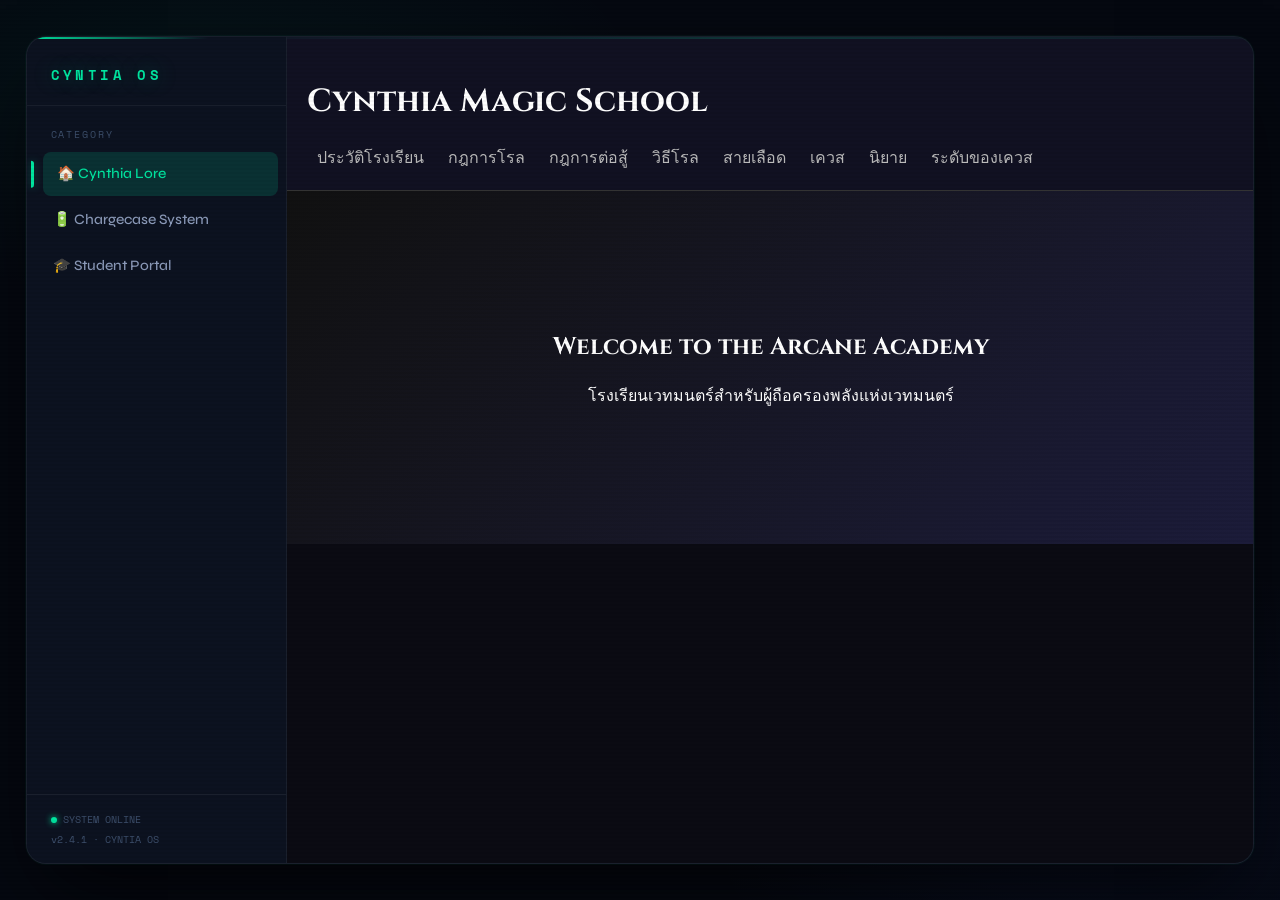
<file: index.html>
<!DOCTYPE html>
<html lang="th">
<head>
<meta charset="UTF-8">
<title>Cyntia Control System</title>
<link rel="stylesheet" href="style.css">
</head>

<body>

<div class="container">

<div class="sidebar">

<h3>Category</h3>

<ul>
<li onclick="loadPage('home')">🏠 Cynthia Lore</li>
<li onclick="loadPage('charge')">🔋 Chargecase System</li>
<li onclick="loadPage('student')">🎓 Student Portal</li>
</ul>

</div>

<div class="content">

<iframe id="viewer"
src="page/main/lore.html"
frameborder="0"></iframe>

</div>

</div>

<script src="script.js"></script>

</body>
</html>
</file>
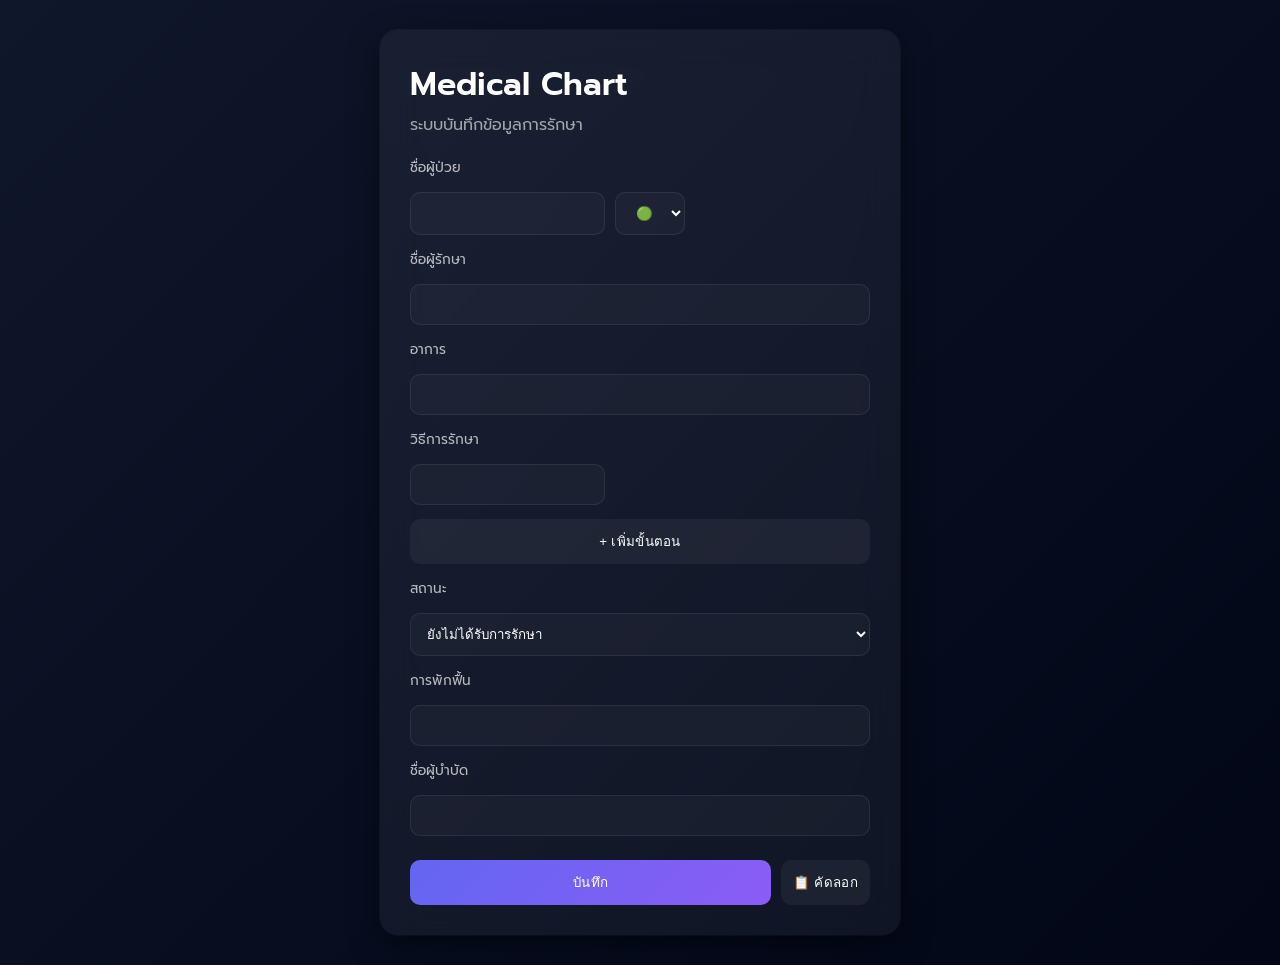
<file: page/Chargecase/case.html>
<!DOCTYPE html>
<html lang="th">
<head>
  <meta charset="UTF-8">
  <meta name="viewport" content="width=device-width, initial-scale=1.0">
  <title>Medical Chart</title>

  <link href="https://fonts.googleapis.com/css2?family=Prompt:wght@300;400;500;600&display=swap" rel="stylesheet">
  <link rel="stylesheet" href="style.css">
</head>

<body>

<div class="container">

  <div class="card">

    <h1>Medical Chart</h1>
    <p class="subtitle">ระบบบันทึกข้อมูลการรักษา</p>

    <form id="chartForm">

      <label>ชื่อผู้ป่วย</label>

      <div class="name-row">
        <input type="text" id="name" required>

        <select id="caseColor">
          <option value="🟢">🟢</option>
          <option value="🟡">🟡</option>
          <option value="🔴">🔴</option>
        </select>
      </div>

      <label>ชื่อผู้รักษา</label>
      <input type="text" id="doctor" required>

      <label>อาการ</label>
      <input type="text" id="symptoms" required>

      <label>วิธีการรักษา</label>

      <div id="treatmentStepsContainer">
        <input type="text" class="treatment-step">
      </div>

      <button type="button" class="btn-secondary" onclick="addTreatmentStep()">
        + เพิ่มขั้นตอน
      </button>

      <label>สถานะ</label>

      <select id="status">
        <option>ยังไม่ได้รับการรักษา</option>
        <option>ได้รับการรักษาแล้ว</option>
        <option>อยู่ระหว่างติดตามอาการ</option>
      </select>

      <label>การพักฟื้น</label>
      <input type="text" id="recovery">

      <label>ชื่อผู้บำบัด</label>
      <input type="text" id="therapist" required>

      <div class="button-group">

        <button type="submit" class="btn-primary">
          บันทึก
        </button>

        <button type="button" class="btn-secondary" onclick="copyToClipboard()">
          📋 คัดลอก
        </button>

      </div>

      <div id="copyAlert" class="alert">
        คัดลอกเรียบร้อย
      </div>

    </form>

  </div>

</div>

<script src="script.js"></script>

</body>
</html>
</file>
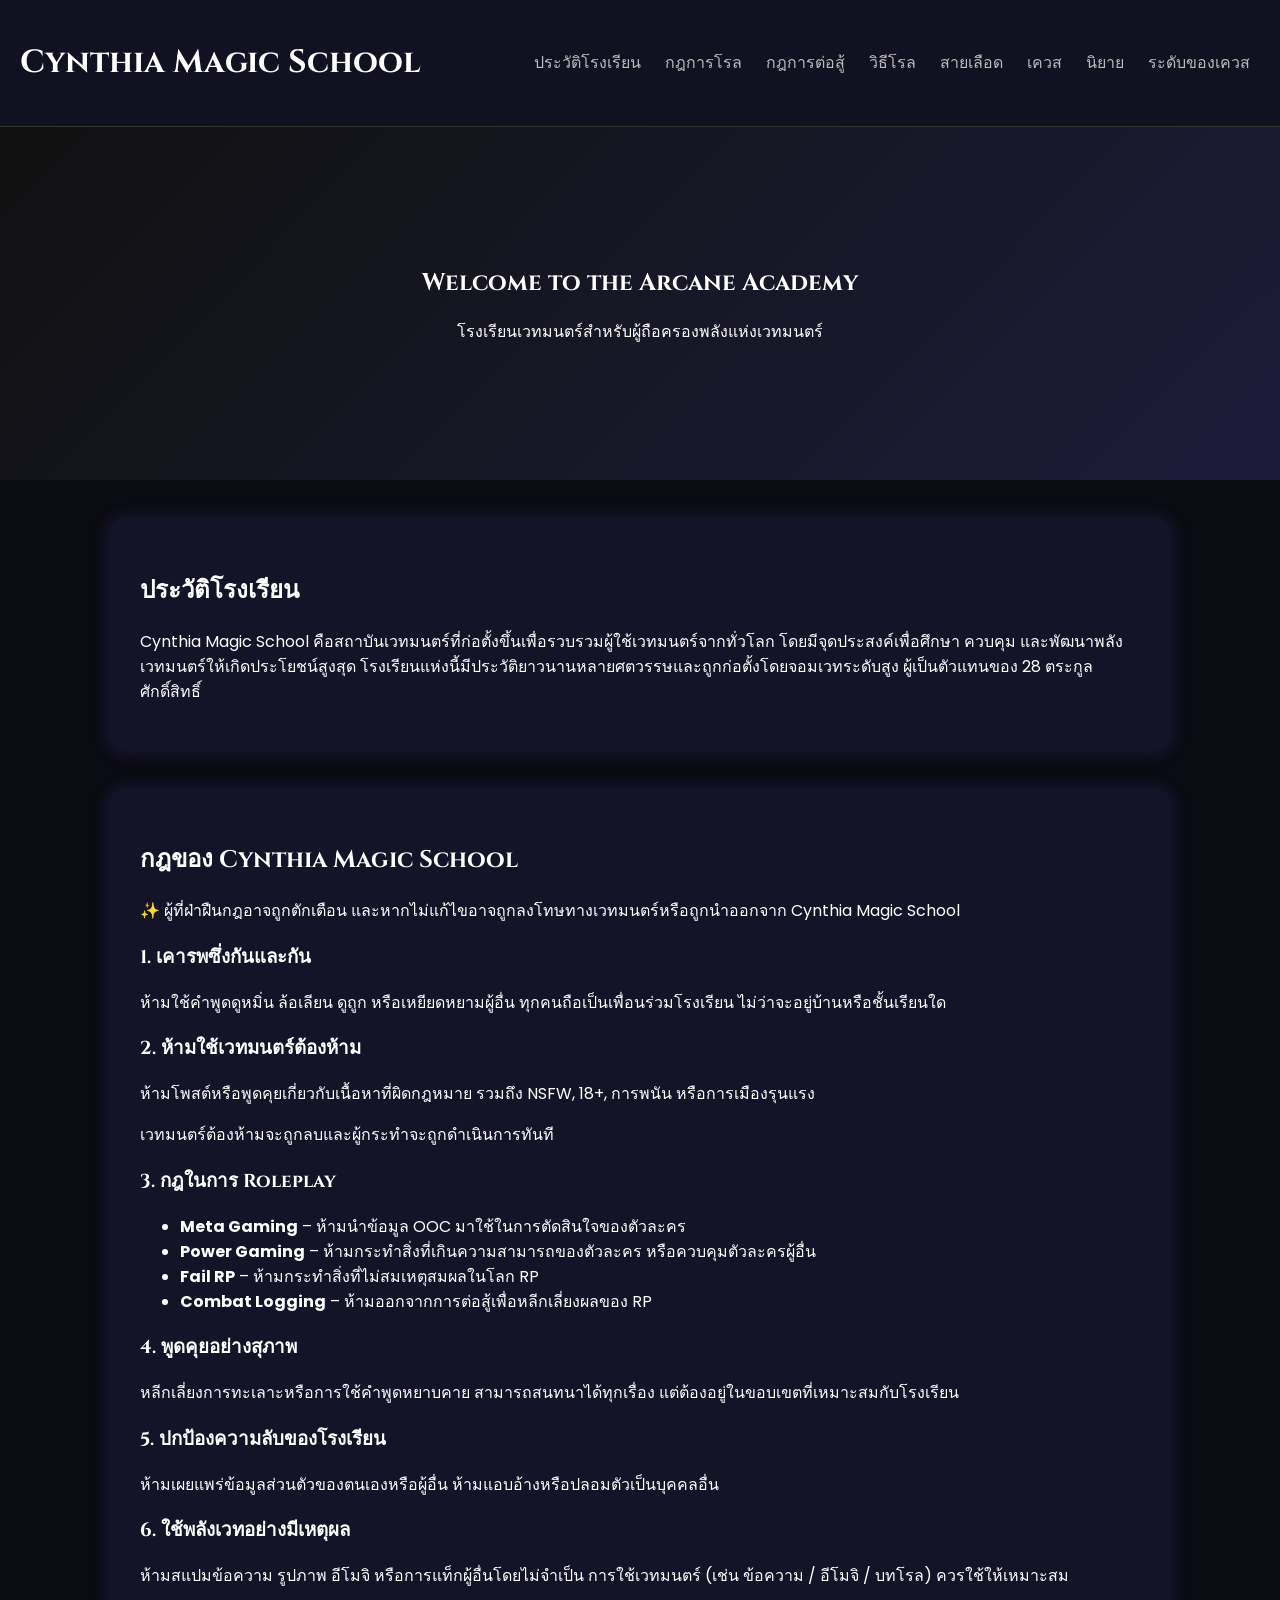
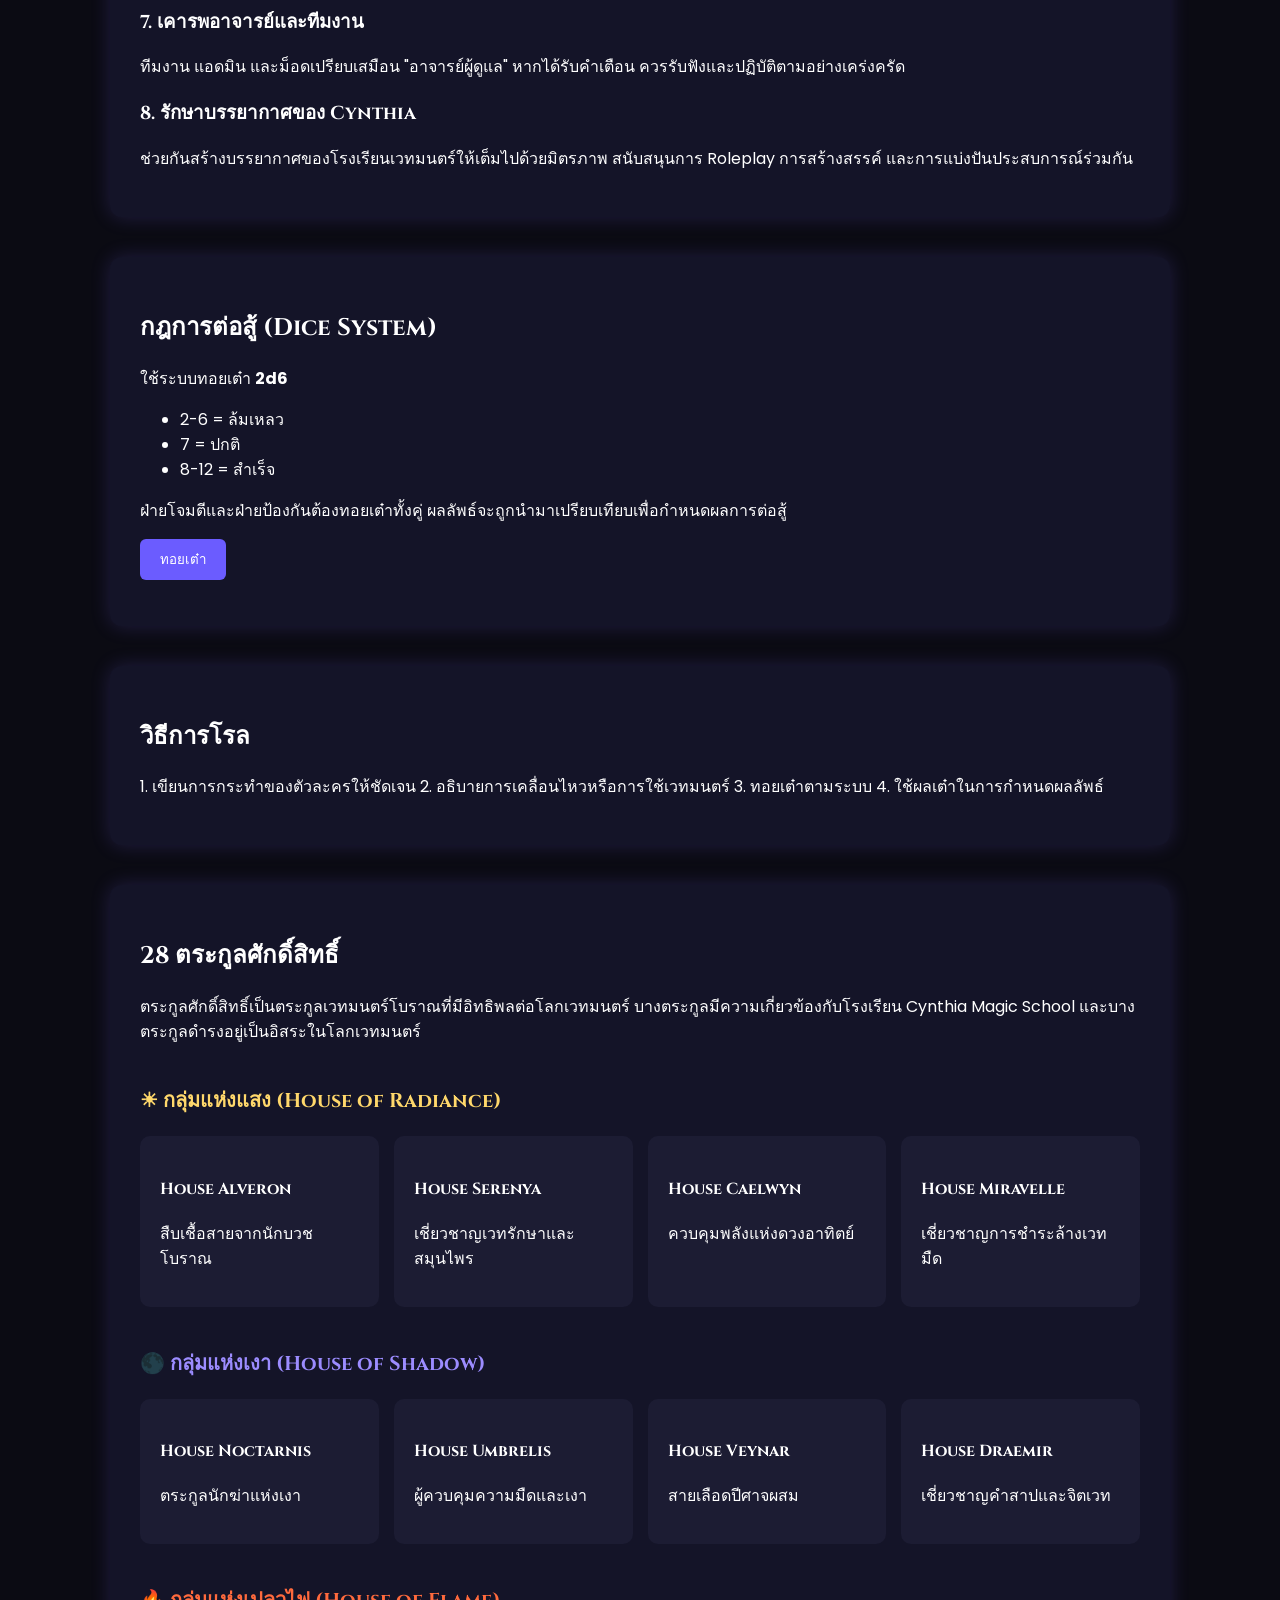
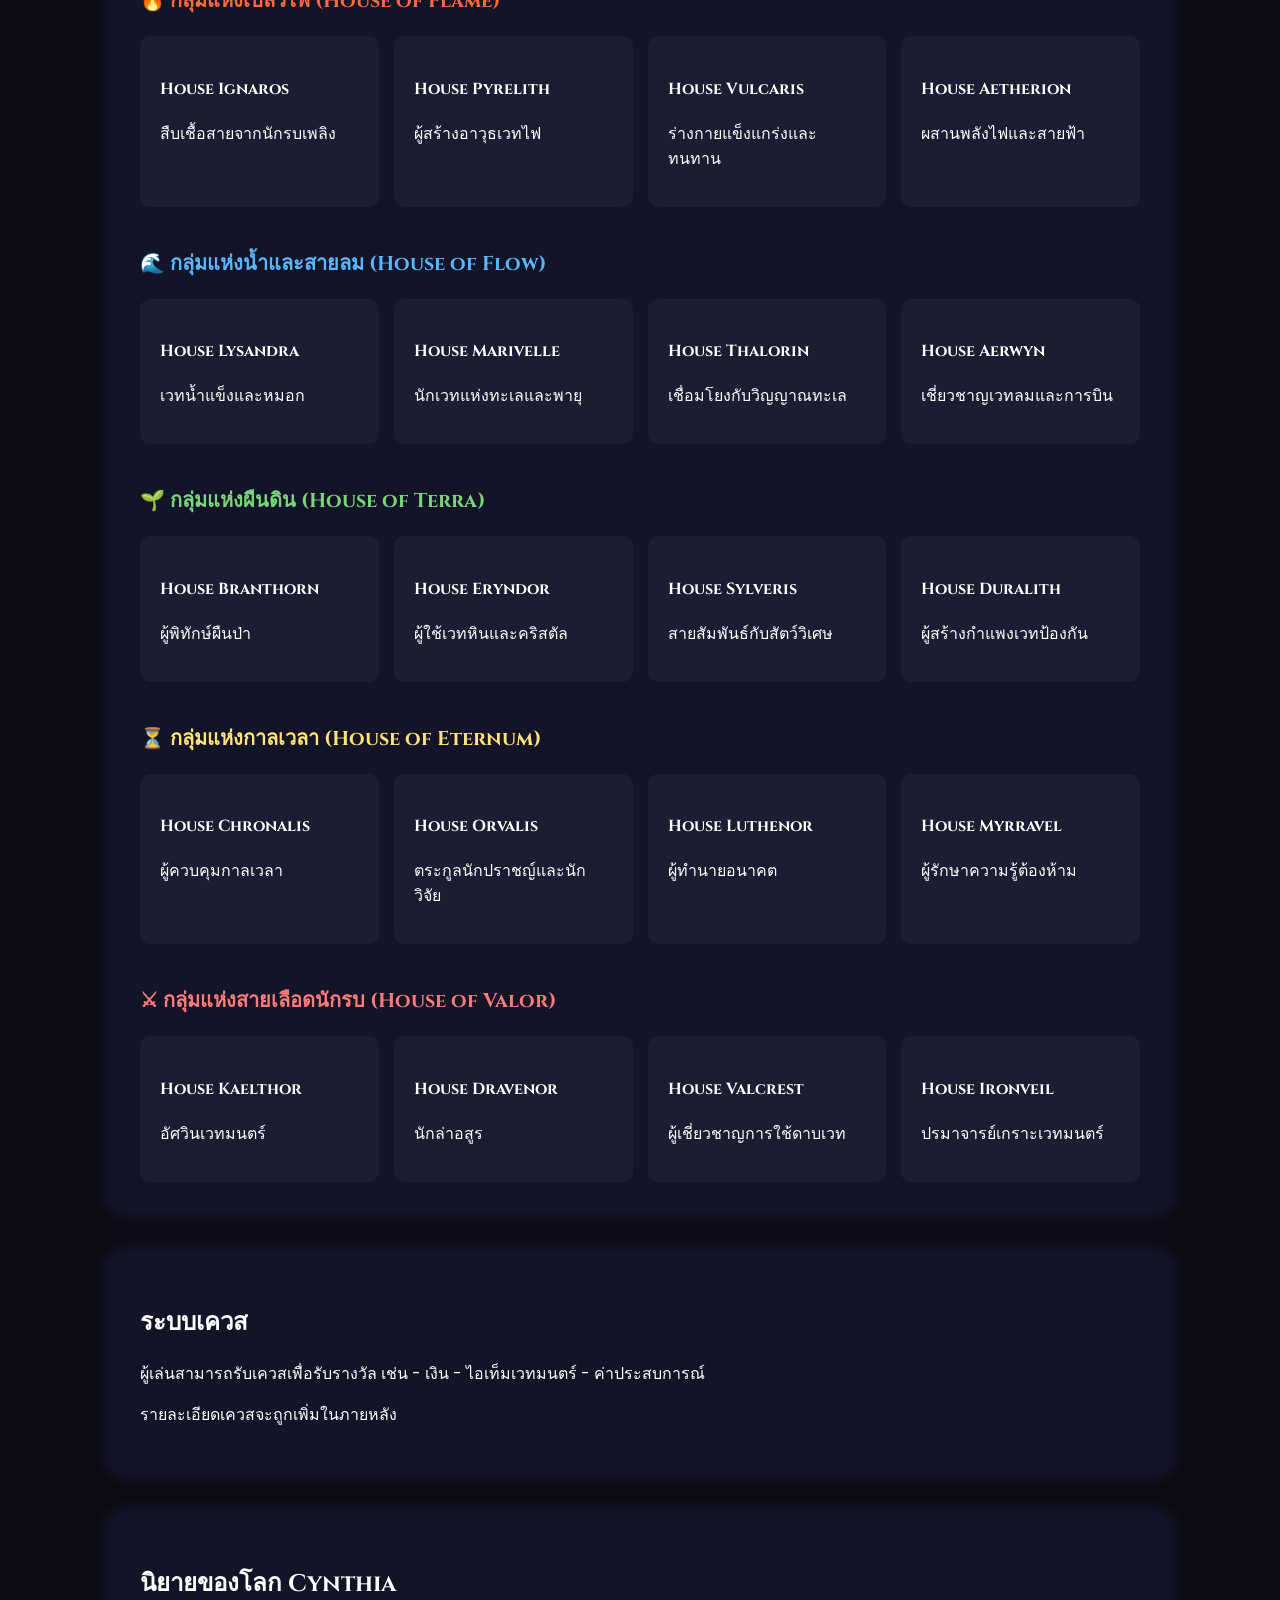
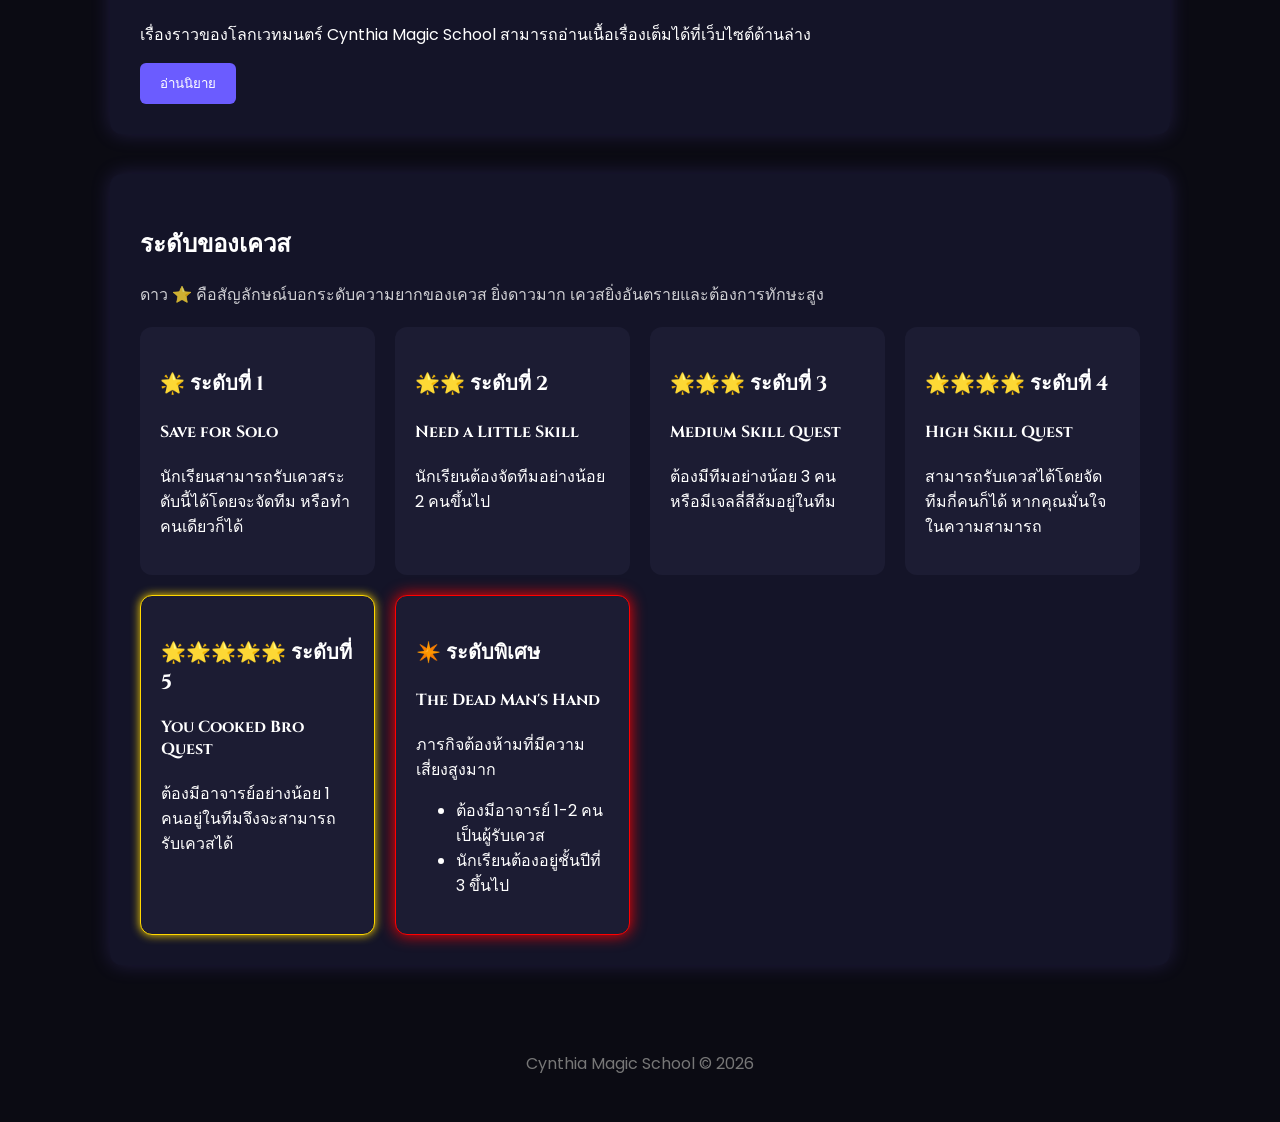
<file: page/main/lore.html>
<!DOCTYPE html>
<html lang="th">
<head>
<meta charset="UTF-8">
<meta name="viewport" content="width=device-width, initial-scale=1.0">
<title>Cynthia Magic School</title>

<link rel="stylesheet" href="style.css">

<link href="https://fonts.googleapis.com/css2?family=Cinzel:wght@400;600&family=Poppins:wght@300;400&display=swap" rel="stylesheet">

</head>

<body>

<header>

<h1>Cynthia Magic School</h1>

<nav>
<a href="#history">ประวัติโรงเรียน</a>
<a href="#rules">กฎการโรล</a>
<a href="#battle">กฎการต่อสู้</a>
<a href="#howtoroll">วิธีโรล</a>
<a href="#blood">สายเลือด</a>
<a hidden="houses">28 ตระกูลศักดิ์สิทธิ์</a>
<a href="#quest">เควส</a>
<a href="#novel">นิยาย</a>
<a href="quuest-levels">ระดับของเควส</a>
</nav>

</header>


<section id="hero">
<h2>Welcome to the Arcane Academy</h2>
<p>โรงเรียนเวทมนตร์สำหรับผู้ถือครองพลังแห่งเวทมนตร์</p>
</section>


<section id="history" class="card">

<h2>ประวัติโรงเรียน</h2>

<p>
Cynthia Magic School คือสถาบันเวทมนตร์ที่ก่อตั้งขึ้นเพื่อรวบรวมผู้ใช้เวทมนตร์จากทั่วโลก
โดยมีจุดประสงค์เพื่อศึกษา ควบคุม และพัฒนาพลังเวทมนตร์ให้เกิดประโยชน์สูงสุด
โรงเรียนแห่งนี้มีประวัติยาวนานหลายศตวรรษและถูกก่อตั้งโดยจอมเวทระดับสูง
ผู้เป็นตัวแทนของ 28 ตระกูลศักดิ์สิทธิ์
</p>

</section>


<section id="rules" class="card">

<h2>กฎของ Cynthia Magic School</h2>

<p class="rule-warning">
✨ ผู้ที่ฝ่าฝืนกฎอาจถูกตักเตือน และหากไม่แก้ไขอาจถูกลงโทษทางเวทมนตร์หรือถูกนำออกจาก Cynthia Magic School
</p>


<h3>1. เคารพซึ่งกันและกัน</h3>

<p>
ห้ามใช้คำพูดดูหมิ่น ล้อเลียน ดูถูก หรือเหยียดหยามผู้อื่น  
ทุกคนถือเป็นเพื่อนร่วมโรงเรียน ไม่ว่าจะอยู่บ้านหรือชั้นเรียนใด
</p>


<h3>2. ห้ามใช้เวทมนตร์ต้องห้าม</h3>

<p>
ห้ามโพสต์หรือพูดคุยเกี่ยวกับเนื้อหาที่ผิดกฎหมาย  
รวมถึง NSFW, 18+, การพนัน หรือการเมืองรุนแรง
</p>

<p>
เวทมนตร์ต้องห้ามจะถูกลบและผู้กระทำจะถูกดำเนินการทันที
</p>


<h3>3. กฎในการ Roleplay</h3>

<ul>

<li><b>Meta Gaming</b> – ห้ามนำข้อมูล OOC มาใช้ในการตัดสินใจของตัวละคร</li>

<li><b>Power Gaming</b> – ห้ามกระทำสิ่งที่เกินความสามารถของตัวละคร หรือควบคุมตัวละครผู้อื่น</li>

<li><b>Fail RP</b> – ห้ามกระทำสิ่งที่ไม่สมเหตุสมผลในโลก RP</li>

<li><b>Combat Logging</b> – ห้ามออกจากการต่อสู้เพื่อหลีกเลี่ยงผลของ RP</li>

</ul>


<h3>4. พูดคุยอย่างสุภาพ</h3>

<p>
หลีกเลี่ยงการทะเลาะหรือการใช้คำพูดหยาบคาย  
สามารถสนทนาได้ทุกเรื่อง แต่ต้องอยู่ในขอบเขตที่เหมาะสมกับโรงเรียน
</p>


<h3>5. ปกป้องความลับของโรงเรียน</h3>

<p>
ห้ามเผยแพร่ข้อมูลส่วนตัวของตนเองหรือผู้อื่น  
ห้ามแอบอ้างหรือปลอมตัวเป็นบุคคลอื่น
</p>


<h3>6. ใช้พลังเวทอย่างมีเหตุผล</h3>

<p>
ห้ามสแปมข้อความ รูปภาพ อีโมจิ หรือการแท็กผู้อื่นโดยไม่จำเป็น  
การใช้เวทมนตร์ (เช่น ข้อความ / อีโมจิ / บทโรล) ควรใช้ให้เหมาะสม
</p>


<h3>7. เคารพอาจารย์และทีมงาน</h3>

<p>
ทีมงาน แอดมิน และม็อดเปรียบเสมือน "อาจารย์ผู้ดูแล"  
หากได้รับคำเตือน ควรรับฟังและปฏิบัติตามอย่างเคร่งครัด
</p>


<h3>8. รักษาบรรยากาศของ Cynthia</h3>

<p>
ช่วยกันสร้างบรรยากาศของโรงเรียนเวทมนตร์ให้เต็มไปด้วยมิตรภาพ  
สนับสนุนการ Roleplay การสร้างสรรค์ และการแบ่งปันประสบการณ์ร่วมกัน
</p>

</section>


<section id="battle" class="card">

<h2>กฎการต่อสู้ (Dice System)</h2>

<p>ใช้ระบบทอยเต๋า <b>2d6</b></p>

<ul>

<li>2-6 = ล้มเหลว</li>
<li>7 = ปกติ</li>
<li>8-12 = สำเร็จ</li>

</ul>

<p>
ฝ่ายโจมตีและฝ่ายป้องกันต้องทอยเต๋าทั้งคู่
ผลลัพธ์จะถูกนำมาเปรียบเทียบเพื่อกำหนดผลการต่อสู้
</p>

<button onclick="rollDice()">ทอยเต๋า</button>

<p id="diceResult"></p>

</section>


<section id="howtoroll" class="card">

<h2>วิธีการโรล</h2>

<p>

1. เขียนการกระทำของตัวละครให้ชัดเจน  
2. อธิบายการเคลื่อนไหวหรือการใช้เวทมนตร์  
3. ทอยเต๋าตามระบบ  
4. ใช้ผลเต๋าในการกำหนดผลลัพธ์  

</p>

</section>



<section id="houses" class="card">

<h2>28 ตระกูลศักดิ์สิทธิ์</h2>

<p>
ตระกูลศักดิ์สิทธิ์เป็นตระกูลเวทมนตร์โบราณที่มีอิทธิพลต่อโลกเวทมนตร์
บางตระกูลมีความเกี่ยวข้องกับโรงเรียน Cynthia Magic School
และบางตระกูลดำรงอยู่เป็นอิสระในโลกเวทมนตร์
</p>

<!-- Radiance -->
<h3 class="group radiance">☀ กลุ่มแห่งแสง (House of Radiance)</h3>

<div class="grid">

<div class="bloodcard">
<h4>House Alveron</h4>
<p>สืบเชื้อสายจากนักบวชโบราณ</p>
</div>

<div class="bloodcard">
<h4>House Serenya</h4>
<p>เชี่ยวชาญเวทรักษาและสมุนไพร</p>
</div>

<div class="bloodcard">
<h4>House Caelwyn</h4>
<p>ควบคุมพลังแห่งดวงอาทิตย์</p>
</div>

<div class="bloodcard">
<h4>House Miravelle</h4>
<p>เชี่ยวชาญการชำระล้างเวทมืด</p>
</div>

</div>


<!-- Shadow -->
<h3 class="group shadow">🌑 กลุ่มแห่งเงา (House of Shadow)</h3>

<div class="grid">

<div class="bloodcard">
<h4>House Noctarnis</h4>
<p>ตระกูลนักฆ่าแห่งเงา</p>
</div>

<div class="bloodcard">
<h4>House Umbrelis</h4>
<p>ผู้ควบคุมความมืดและเงา</p>
</div>

<div class="bloodcard">
<h4>House Veynar</h4>
<p>สายเลือดปีศาจผสม</p>
</div>

<div class="bloodcard">
<h4>House Draemir</h4>
<p>เชี่ยวชาญคำสาปและจิตเวท</p>
</div>

</div>


<!-- Flame -->
<h3 class="group flame">🔥 กลุ่มแห่งเปลวไฟ (House of Flame)</h3>

<div class="grid">

<div class="bloodcard">
<h4>House Ignaros</h4>
<p>สืบเชื้อสายจากนักรบเพลิง</p>
</div>

<div class="bloodcard">
<h4>House Pyrelith</h4>
<p>ผู้สร้างอาวุธเวทไฟ</p>
</div>

<div class="bloodcard">
<h4>House Vulcaris</h4>
<p>ร่างกายแข็งแกร่งและทนทาน</p>
</div>

<div class="bloodcard">
<h4>House Aetherion</h4>
<p>ผสานพลังไฟและสายฟ้า</p>
</div>

</div>


<!-- Flow -->
<h3 class="group water">🌊 กลุ่มแห่งน้ำและสายลม (House of Flow)</h3>

<div class="grid">

<div class="bloodcard">
<h4>House Lysandra</h4>
<p>เวทน้ำแข็งและหมอก</p>
</div>

<div class="bloodcard">
<h4>House Marivelle</h4>
<p>นักเวทแห่งทะเลและพายุ</p>
</div>

<div class="bloodcard">
<h4>House Thalorin</h4>
<p>เชื่อมโยงกับวิญญาณทะเล</p>
</div>

<div class="bloodcard">
<h4>House Aerwyn</h4>
<p>เชี่ยวชาญเวทลมและการบิน</p>
</div>

</div>


<!-- Terra -->
<h3 class="group earth">🌱 กลุ่มแห่งผืนดิน (House of Terra)</h3>

<div class="grid">

<div class="bloodcard">
<h4>House Branthorn</h4>
<p>ผู้พิทักษ์ผืนป่า</p>
</div>

<div class="bloodcard">
<h4>House Eryndor</h4>
<p>ผู้ใช้เวทหินและคริสตัล</p>
</div>

<div class="bloodcard">
<h4>House Sylveris</h4>
<p>สายสัมพันธ์กับสัตว์วิเศษ</p>
</div>

<div class="bloodcard">
<h4>House Duralith</h4>
<p>ผู้สร้างกำแพงเวทป้องกัน</p>
</div>

</div>


<!-- Eternum -->
<h3 class="group time">⏳ กลุ่มแห่งกาลเวลา (House of Eternum)</h3>

<div class="grid">

<div class="bloodcard">
<h4>House Chronalis</h4>
<p>ผู้ควบคุมกาลเวลา</p>
</div>

<div class="bloodcard">
<h4>House Orvalis</h4>
<p>ตระกูลนักปราชญ์และนักวิจัย</p>
</div>

<div class="bloodcard">
<h4>House Luthenor</h4>
<p>ผู้ทำนายอนาคต</p>
</div>

<div class="bloodcard">
<h4>House Myrravel</h4>
<p>ผู้รักษาความรู้ต้องห้าม</p>
</div>

</div>


<!-- Valor -->
<h3 class="group valor">⚔ กลุ่มแห่งสายเลือดนักรบ (House of Valor)</h3>

<div class="grid">

<div class="bloodcard">
<h4>House Kaelthor</h4>
<p>อัศวินเวทมนตร์</p>
</div>

<div class="bloodcard">
<h4>House Dravenor</h4>
<p>นักล่าอสูร</p>
</div>

<div class="bloodcard">
<h4>House Valcrest</h4>
<p>ผู้เชี่ยวชาญการใช้ดาบเวท</p>
</div>

<div class="bloodcard">
<h4>House Ironveil</h4>
<p>ปรมาจารย์เกราะเวทมนตร์</p>
</div>

</div>

</section>


<section id="quest" class="card">

<h2>ระบบเควส</h2>

<p>

ผู้เล่นสามารถรับเควสเพื่อรับรางวัล เช่น  
- เงิน  
- ไอเท็มเวทมนตร์  
- ค่าประสบการณ์  

</p>

<p>รายละเอียดเควสจะถูกเพิ่มในภายหลัง</p>

</section>


<section id="novel" class="card">

<h2>นิยายของโลก Cynthia</h2>

<p>
เรื่องราวของโลกเวทมนตร์ Cynthia Magic School
สามารถอ่านเนื้อเรื่องเต็มได้ที่เว็บไซต์ด้านล่าง
</p>

<a href="https://www.readawrite.com/a/6a3aa5a5d3ee0865458d4765f0e71aeb" target="_blank">

<button class="novel-btn">อ่านนิยาย</button>

</a>

</section>

<section id="quest-levels" class="card">

<h2>ระดับของเควส</h2>

<p class="quest-info">
ดาว ⭐ คือสัญลักษณ์บอกระดับความยากของเควส
ยิ่งดาวมาก เควสยิ่งอันตรายและต้องการทักษะสูง
</p>


<div class="quest-grid">

<div class="quest-card">
<h3>🌟 ระดับที่ 1</h3>
<h4>Save for Solo</h4>
<p>นักเรียนสามารถรับเควสระดับนี้ได้โดยจะจัดทีม หรือทำคนเดียวก็ได้</p>
</div>


<div class="quest-card">
<h3>🌟🌟 ระดับที่ 2</h3>
<h4>Need a Little Skill</h4>
<p>นักเรียนต้องจัดทีมอย่างน้อย 2 คนขึ้นไป</p>
</div>


<div class="quest-card">
<h3>🌟🌟🌟 ระดับที่ 3</h3>
<h4>Medium Skill Quest</h4>
<p>ต้องมีทีมอย่างน้อย 3 คน หรือมีเจลลี่สีส้มอยู่ในทีม</p>
</div>


<div class="quest-card">
<h3>🌟🌟🌟🌟 ระดับที่ 4</h3>
<h4>High Skill Quest</h4>
<p>สามารถรับเควสได้โดยจัดทีมกี่คนก็ได้ หากคุณมั่นใจในความสามารถ</p>
</div>


<div class="quest-card legendary">
<h3>🌟🌟🌟🌟🌟 ระดับที่ 5</h3>
<h4>You Cooked Bro Quest</h4>
<p>ต้องมีอาจารย์อย่างน้อย 1 คนอยู่ในทีมจึงจะสามารถรับเควสได้</p>
</div>


<div class="quest-card special">
<h3>✴️ ระดับพิเศษ</h3>
<h4>The Dead Man's Hand</h4>
<p>ภารกิจต้องห้ามที่มีความเสี่ยงสูงมาก</p>

<ul>
<li>ต้องมีอาจารย์ 1-2 คนเป็นผู้รับเควส</li>
<li>นักเรียนต้องอยู่ชั้นปีที่ 3 ขึ้นไป</li>
</ul>

</div>

</div>

</section>

<footer>

<p>Cynthia Magic School © 2026</p>

</footer>


<script src="script.js"></script>

</body>
</html>
</file>
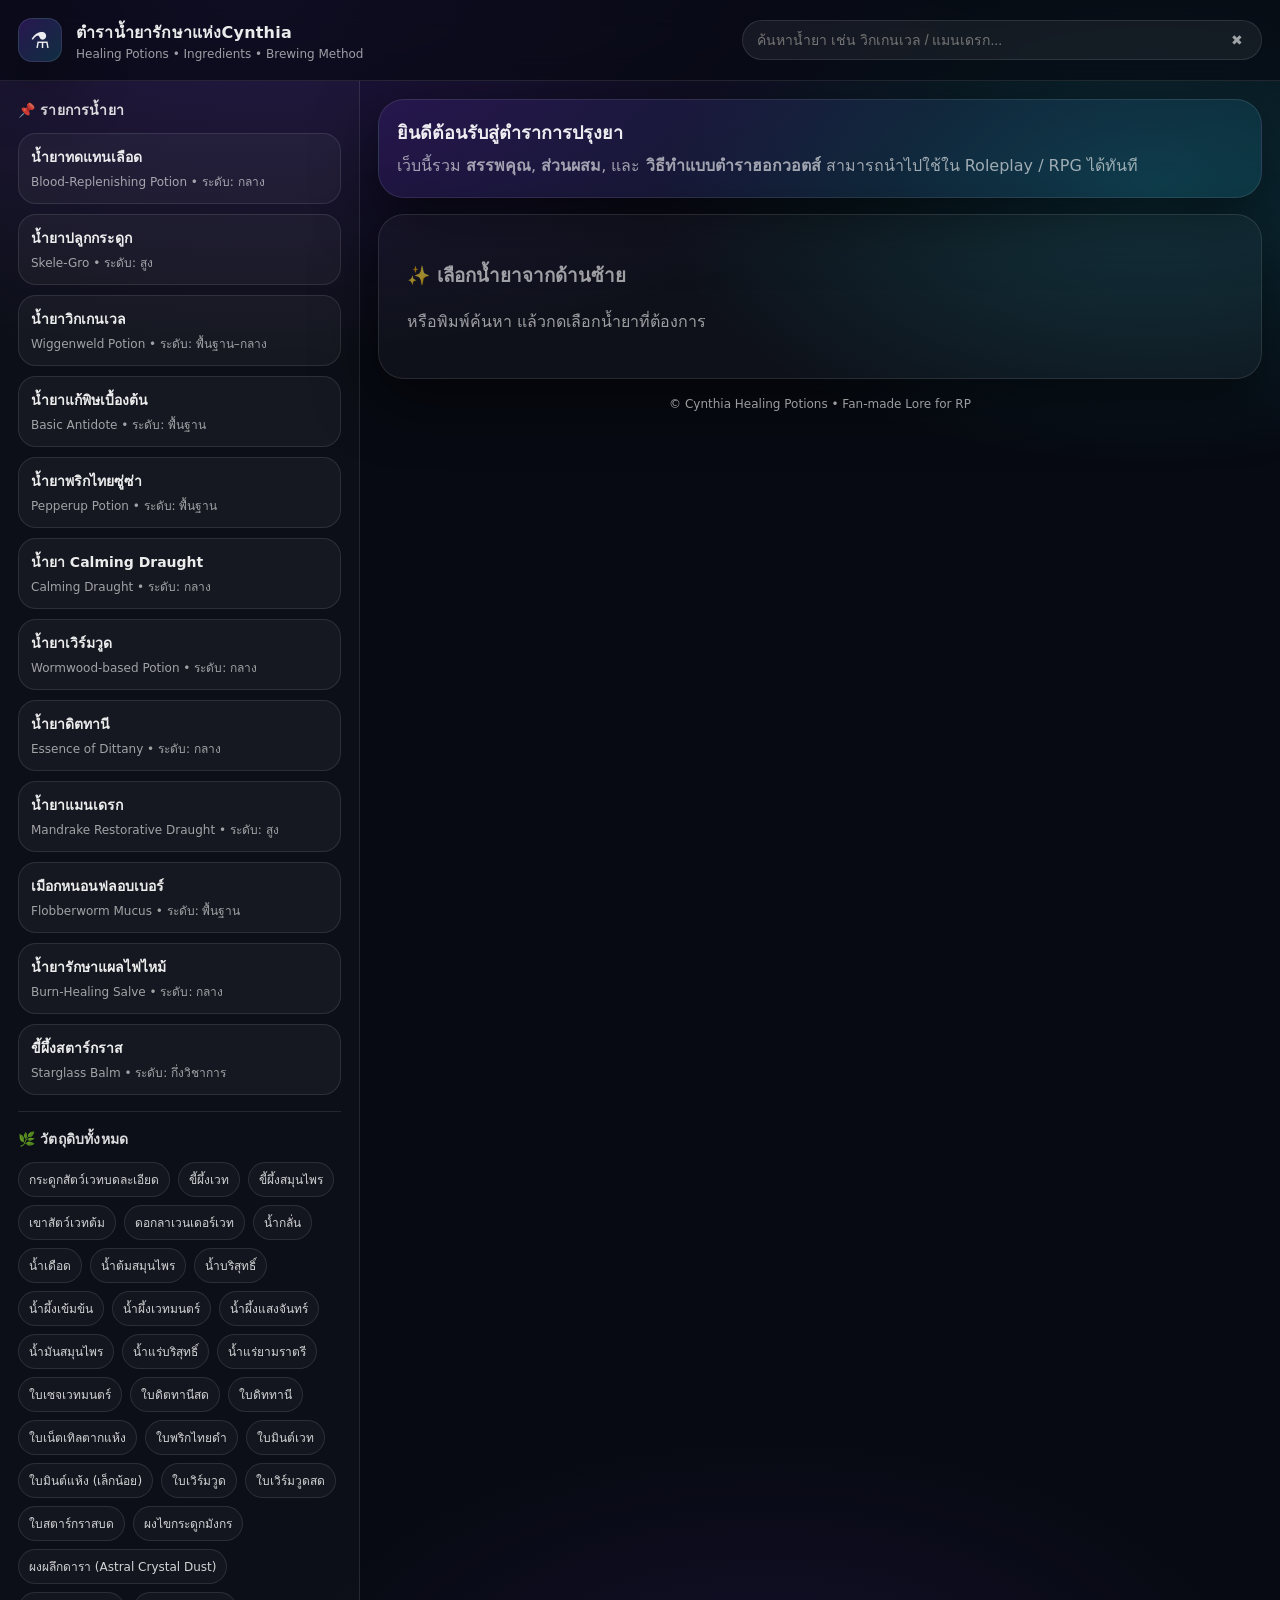
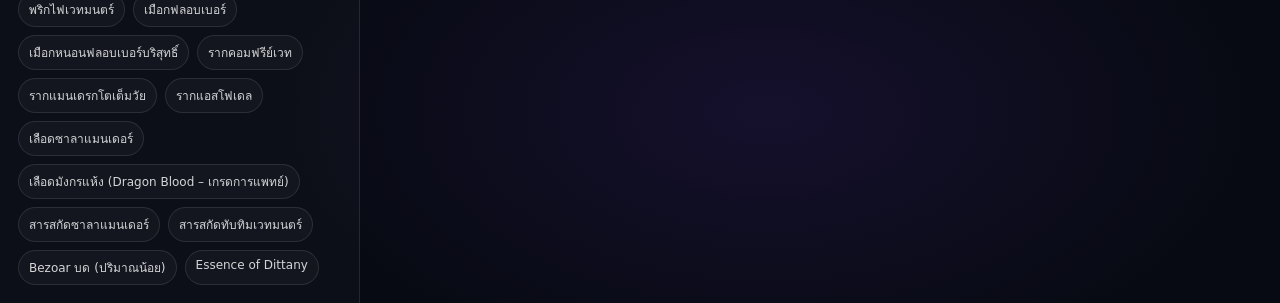
<file: page/potion/potion.html>
<!DOCTYPE html>
<html lang="th">
<head>
  <meta charset="UTF-8" />
  <meta name="viewport" content="width=device-width, initial-scale=1.0"/>
  <title>ตำราน้ำยารักษาแห่งCynthia</title>
  <link rel="stylesheet" href="style.css" />
</head>
<body>

  <header class="topbar">
    <div class="brand">
      <div class="logo">⚗️</div>
      <div class="brand-text">
        <h1>ตำราน้ำยารักษาแห่งCynthia</h1>
        <p>Healing Potions • Ingredients • Brewing Method</p>
      </div>
    </div>

    <div class="search-box">
      <input id="searchInput" type="text" placeholder="ค้นหาน้ำยา เช่น วิกเกนเวล / แมนเดรก..." />
      <button id="clearBtn" title="ล้าง">✖</button>
    </div>
  </header>

  <main class="layout">
    <aside class="sidebar">
      <h2>📌 รายการน้ำยา</h2>
      <div id="potionList" class="potion-list"></div>

      <div class="divider"></div>

      <h2>🌿 วัตถุดิบทั้งหมด</h2>
      <div id="ingredientMaster" class="ingredient-master"></div>
    </aside>

    <section class="content">
      <div class="hero">
        <h2>ยินดีต้อนรับสู่ตำราการปรุงยา</h2>
        <p>
          เว็บนี้รวม <b>สรรพคุณ</b>, <b>ส่วนผสม</b>, และ <b>วิธีทำแบบตำราฮอกวอตส์</b>
          สามารถนำไปใช้ใน Roleplay / RPG ได้ทันที
        </p>
      </div>

      <article id="potionDetail" class="potion-detail">
        <div class="empty-state">
          <h3>✨ เลือกน้ำยาจากด้านซ้าย</h3>
          <p>หรือพิมพ์ค้นหา แล้วกดเลือกน้ำยาที่ต้องการ</p>
        </div>
      </article>

      <footer class="footer">
        <p>© Cynthia Healing Potions • Fan-made Lore for RP</p>
      </footer>
    </section>
  </main>

  <script src="script.js"></script>
</body>
</html>
</file>
<file: style.css>
/* ===== Google Fonts ===== */
@import url('https://fonts.googleapis.com/css2?family=Space+Mono:wght@400;700&family=Syne:wght@400;500;600;700;800&display=swap');

/* ===== Design Tokens ===== */
:root {
    --accent:        #00e5a0;
    --accent-dim:    rgba(0, 229, 160, 0.15);
    --accent-glow:   rgba(0, 229, 160, 0.35);
    --danger:        #ff4d6d;
    --warn:          #fbbf24;

    --bg:            #050810;
    --surface:       #0c1220;
    --surface-2:     #111827;
    --border:        rgba(255, 255, 255, 0.06);
    --border-accent: rgba(0, 229, 160, 0.3);

    --text-hi:       #f0f4ff;
    --text-mid:      #8b9ab8;
    --text-lo:       #3d4f6b;

    --sidebar-w:     260px;
    --radius-lg:     20px;
    --radius-md:     12px;
    --radius-sm:     8px;

    --ease:          cubic-bezier(0.4, 0, 0.2, 1);
    --t-fast:        0.15s var(--ease);
    --t-med:         0.3s var(--ease);
}

/* ===== Reset ===== */
*, *::before, *::after {
    margin: 0;
    padding: 0;
    box-sizing: border-box;
}

/* ===== Body ===== */
body {
    font-family: 'Syne', sans-serif;
    background-color: var(--bg);
    background-image:
        radial-gradient(ellipse 60% 40% at 15% 10%, rgba(0, 229, 160, 0.05) 0%, transparent 60%),
        radial-gradient(ellipse 50% 50% at 85% 90%, rgba(56, 100, 255, 0.06) 0%, transparent 60%);
    color: var(--text-hi);
    height: 100dvh;
    display: flex;
    justify-content: center;
    align-items: center;
    overflow: hidden;
}

/* ===== Scanline overlay — subtle CRT texture ===== */
body::after {
    content: '';
    position: fixed;
    inset: 0;
    background: repeating-linear-gradient(
        0deg,
        transparent,
        transparent 2px,
        rgba(0, 0, 0, 0.04) 2px,
        rgba(0, 0, 0, 0.04) 4px
    );
    pointer-events: none;
    z-index: 9999;
}

/* ===== Main Container ===== */
.container {
    width: 96vw;
    height: 92dvh;
    max-width: 1600px;
    display: flex;
    background: var(--surface);
    border: 1px solid var(--border);
    border-radius: var(--radius-lg);
    box-shadow:
        0 0 0 1px rgba(0, 229, 160, 0.04),
        0 40px 80px -20px rgba(0, 0, 0, 0.7),
        inset 0 1px 0 rgba(255, 255, 255, 0.04);
    overflow: hidden;
    animation: containerIn 0.5s var(--ease) both;
}

@keyframes containerIn {
    from { opacity: 0; transform: scale(0.98) translateY(12px); }
    to   { opacity: 1; transform: scale(1) translateY(0); }
}

/* ===== Sidebar ===== */
.sidebar {
    width: var(--sidebar-w);
    flex-shrink: 0;
    background: var(--surface);
    border-right: 1px solid var(--border);
    display: flex;
    flex-direction: column;
    padding: 0;
    position: relative;
    overflow: hidden;
}

/* Sidebar top accent line */
.sidebar::after {
    content: '';
    position: absolute;
    top: 0; left: 0; right: 0;
    height: 2px;
    background: linear-gradient(90deg, var(--accent), transparent 70%);
}

/* ===== Logo / Brand block ===== */
.sidebar::before {
    content: 'CYNTIA OS';
    display: block;
    font-family: 'Space Mono', monospace;
    font-weight: 700;
    font-size: 0.85rem;
    letter-spacing: 0.25em;
    color: var(--accent);
    padding: 28px 24px 20px;
    border-bottom: 1px solid var(--border);
    text-shadow: 0 0 20px var(--accent-glow);
}

/* ===== Nav label ===== */
.sidebar h3 {
    font-family: 'Space Mono', monospace;
    font-size: 0.65rem;
    font-weight: 400;
    letter-spacing: 0.18em;
    text-transform: uppercase;
    color: var(--text-lo);
    padding: 20px 24px 10px;
}

/* ===== Nav list ===== */
.sidebar ul {
    list-style: none;
    padding: 0 12px;
    flex: 1;
    display: flex;
    flex-direction: column;
    gap: 2px;
}

/* ===== Nav item ===== */
.sidebar li {
    padding: 12px 14px;
    border-radius: var(--radius-sm);
    cursor: pointer;
    font-size: 0.9rem;
    font-weight: 500;
    color: var(--text-mid);
    display: flex;
    align-items: center;
    gap: 12px;
    position: relative;
    transition:
        color var(--t-fast),
        background var(--t-fast),
        transform var(--t-fast);
    user-select: none;
    /* Emoji icon size */
    line-height: 1.4;
}

/* Hover */
.sidebar li:hover {
    background: rgba(255, 255, 255, 0.04);
    color: var(--text-hi);
    transform: translateX(3px);
}

/* Active — set via JS */
.sidebar li.active {
    background: var(--accent-dim);
    color: var(--accent);
    transform: translateX(4px);
}

/* Active left bar */
.sidebar li.active::before {
    content: '';
    position: absolute;
    left: -12px;
    top: 50%;
    transform: translateY(-50%);
    width: 3px;
    height: 60%;
    border-radius: 0 3px 3px 0;
    background: var(--accent);
    box-shadow: 0 0 10px var(--accent-glow);
}

/* ===== Status strip at bottom of sidebar ===== */
.sidebar-footer {
    margin-top: auto;
    padding: 16px 24px;
    border-top: 1px solid var(--border);
    font-family: 'Space Mono', monospace;
    font-size: 0.65rem;
    color: var(--text-lo);
    display: flex;
    flex-direction: column;
    gap: 4px;
}

.sidebar-footer .status-dot {
    display: inline-block;
    width: 6px;
    height: 6px;
    border-radius: 50%;
    background: var(--accent);
    box-shadow: 0 0 6px var(--accent);
    animation: pulse 2.4s ease-in-out infinite;
    margin-right: 6px;
    vertical-align: middle;
}

@keyframes pulse {
    0%, 100% { opacity: 1; }
    50%       { opacity: 0.3; }
}

/* ===== Content / Iframe Area ===== */
.content {
    flex: 1;
    display: flex;
    flex-direction: column;
    background: var(--surface-2);
    position: relative;
    overflow: hidden;
}

/* Top bar above iframe */
.content::before {
    content: '';
    display: block;
    height: 2px;
    background: linear-gradient(90deg, transparent, var(--accent-dim), transparent);
    flex-shrink: 0;
}

/* Loading flash when iframe changes */
.content.loading::after {
    content: '';
    position: absolute;
    inset: 0;
    background: rgba(0, 229, 160, 0.03);
    animation: loadFlash 0.4s var(--ease) forwards;
    pointer-events: none;
    z-index: 10;
}

@keyframes loadFlash {
    from { opacity: 1; }
    to   { opacity: 0; }
}

#viewer {
    width: 100%;
    flex: 1;
    border: none;
    background: transparent;
    display: block;
}

/* ===== Scrollbar (webkit) ===== */
::-webkit-scrollbar         { width: 6px; height: 6px; }
::-webkit-scrollbar-track   { background: transparent; }
::-webkit-scrollbar-thumb   { background: var(--text-lo); border-radius: 3px; }
::-webkit-scrollbar-thumb:hover { background: var(--text-mid); }

/* ===== Responsive — Tablet ===== */
@media (max-width: 1024px) {
    :root { --sidebar-w: 220px; }
}

/* ===== Responsive — Mobile ===== */
@media (max-width: 768px) {
    body { align-items: flex-end; }

    .container {
        width: 100vw;
        height: 100dvh;
        border-radius: 0;
        flex-direction: column;
    }

    .sidebar {
        width: 100%;
        border-right: none;
        border-bottom: 1px solid var(--border);
        padding: 0;
        flex-direction: row;
        align-items: center;
    }

    .sidebar::before,
    .sidebar h3,
    .sidebar-footer { display: none; }

    .sidebar::after {
        top: auto; bottom: 0; left: 0; right: 0;
        height: 2px;
        background: linear-gradient(90deg, var(--accent), transparent 70%);
    }

    .sidebar ul {
        flex-direction: row;
        padding: 10px 12px;
        gap: 6px;
        overflow-x: auto;
        scrollbar-width: none;
    }
    .sidebar ul::-webkit-scrollbar { display: none; }

    .sidebar li {
        white-space: nowrap;
        flex-shrink: 0;
        margin-bottom: 0;
        font-size: 0.82rem;
        padding: 8px 14px;
    }

    .sidebar li.active { transform: none; }
    .sidebar li.active::before { display: none; }
    .sidebar li:hover { transform: none; }

    .content { flex: 1; }
}
</file>
<file: page/Chargecase/style.css>
*{
box-sizing:border-box;
margin:0;
padding:0;
}

body{

font-family:'Prompt',sans-serif;

background:
linear-gradient(135deg,#0f172a,#020617);

color:white;

min-height:100vh;

display:flex;
align-items:center;
justify-content:center;

padding:30px;

}

/* container */

.container{

width:100%;
max-width:520px;

}

/* card */

.card{

background:rgba(255,255,255,0.05);

backdrop-filter:blur(20px);

border-radius:18px;

padding:30px;

box-shadow:
0 10px 30px rgba(0,0,0,0.5),
0 0 0 1px rgba(255,255,255,0.05);

}

/* title */

h1{

font-weight:600;
margin-bottom:4px;

}

.subtitle{

opacity:.6;
margin-bottom:20px;

}

/* form */

form{

display:flex;
flex-direction:column;
gap:14px;

}

label{

font-size:.85rem;
opacity:.7;

}

input,select{

padding:12px;

border-radius:10px;

border:1px solid rgba(255,255,255,0.08);

background:rgba(255,255,255,0.03);

color:white;

outline:none;

transition:.25s;

}

input:focus,select:focus{

border:1px solid #6366f1;

background:rgba(255,255,255,0.05);

}

/* name row */

.name-row{

display:flex;
gap:10px;

}

.name-row select{

width:70px;

text-align:center;

}

/* buttons */

.button-group{

display:flex;
gap:10px;
margin-top:10px;

}

button{

cursor:pointer;
border:none;
font-weight:500;
letter-spacing:.3px;

}

.btn-primary{

flex:1;

background:
linear-gradient(135deg,#6366f1,#8b5cf6);

color:white;

padding:12px;

border-radius:10px;

transition:.25s;

}

.btn-primary:hover{

transform:translateY(-2px);

box-shadow:0 10px 20px rgba(99,102,241,.3);

}

.btn-secondary{

background:rgba(255,255,255,.05);

color:white;

padding:12px;

border-radius:10px;

transition:.25s;

}

.btn-secondary:hover{

background:rgba(255,255,255,.1);

}

/* alert */

.alert{

margin-top:10px;

text-align:center;

padding:10px;

border-radius:8px;

background:rgba(34,197,94,.15);

color:#4ade80;

display:none;

}

/* responsive */

@media(max-width:500px){

.card{

padding:22px;

}

}
</file>
<file: page/main/style.css>
/* ====== พื้นฐานเว็บ ====== */

body{

margin:0;
font-family:Poppins, sans-serif;
background:#0b0b13;
color:white;

}

h1,h2,h3,h4{

font-family:Cinzel, serif;

}


/* ====== Header ====== */

header{

display:flex;
justify-content:space-between;
align-items:center;
flex-wrap:wrap;

padding:20px;

background:#111122;

border-bottom:1px solid #333;

}

nav a{

margin:10px;
color:#bbb;
text-decoration:none;

}

nav a:hover{

color:#7a6cff;

}


/* ====== Hero Section ====== */

#hero{

text-align:center;
padding:120px 20px;

background:linear-gradient(135deg,#111,#1c1c3a);

}


/* ====== Card Section ====== */

.card{

margin:40px auto;
padding:30px;

max-width:1000px;

background:#141428;

border-radius:12px;

box-shadow:0 0 20px rgba(120,100,255,0.2);

}


/* ====== Button ====== */

button{

background:#6b5cff;
border:none;
padding:10px 20px;
border-radius:6px;

color:white;

cursor:pointer;

}

button:hover{

background:#8478ff;

}


/* ====== Grid ====== */

.grid{

display:grid;

grid-template-columns:repeat(auto-fit,minmax(200px,1fr));

gap:15px;

}


/* ====== Sacred Houses ====== */

.group{

margin-top:40px;
font-size:20px;

}

.radiance{color:#ffd86b;}
.shadow{color:#9c8cff;}
.flame{color:#ff6a3d;}
.water{color:#58b8ff;}
.earth{color:#7bd67b;}
.time{color:#ffe27a;}
.valor{color:#ff7b7b;}


/* ====== Blood Card ====== */

.bloodcard{

background:#1c1c33;

padding:20px;

border-radius:10px;

transition:0.3s;

}

.bloodcard:hover{

transform:scale(1.05);

box-shadow:0 0 20px rgba(120,120,255,0.4);

}


/* ====== Quest System ====== */

.quest-info{

opacity:0.8;
margin-bottom:20px;

}

.quest-grid{

display:grid;

grid-template-columns:repeat(auto-fit,minmax(220px,1fr));

gap:20px;

}

.quest-card{

background:#1c1c33;
padding:20px;

border-radius:12px;

transition:0.3s;

}

.quest-card:hover{

transform:scale(1.05);

box-shadow:0 0 20px rgba(120,120,255,0.4);

}

.quest-card h3{

font-size:20px;
margin-bottom:5px;

}


/* ====== Quest ระดับสูง ====== */

.legendary{

border:1px solid gold;
box-shadow:0 0 10px gold;

}

.special{

border:1px solid red;
box-shadow:0 0 15px red;

}


/* ====== Footer ====== */

footer{

text-align:center;

padding:30px;

color:#777;

}


/* ====== Responsive ====== */

@media (max-width:768px){

header{

flex-direction:column;
text-align:center;

}

nav{

margin-top:10px;

}

}
</file>
<file: page/potion/style.css>
:root{
  --bg: #070A12;
  --panel: rgba(255,255,255,0.06);
  --panel2: rgba(255,255,255,0.04);
  --text: rgba(255,255,255,0.92);
  --muted: rgba(255,255,255,0.6);
  --line: rgba(255,255,255,0.10);
  --accent: #7C3AED; /* ม่วง */
  --accent2: #22D3EE; /* ฟ้า */
  --shadow: 0 20px 60px rgba(0,0,0,0.55);
  --radius: 18px;
  --radius2: 26px;
  --font: ui-sans-serif, system-ui, -apple-system, Segoe UI, Roboto, "Noto Sans Thai", Arial;
}

*{ box-sizing:border-box; }
body{
  margin:0;
  font-family: var(--font);
  background:
    radial-gradient(1200px 600px at 20% 0%, rgba(124,58,237,0.22), transparent 60%),
    radial-gradient(900px 500px at 90% 10%, rgba(34,211,238,0.18), transparent 55%),
    radial-gradient(900px 500px at 60% 90%, rgba(124,58,237,0.12), transparent 55%),
    var(--bg);
  color: var(--text);
}

.topbar{
  position: sticky;
  top:0;
  z-index:10;
  padding: 18px 18px;
  border-bottom: 1px solid var(--line);
  background: rgba(7,10,18,0.65);
  backdrop-filter: blur(14px);
  display:flex;
  gap:14px;
  align-items:center;
  justify-content: space-between;
}

.brand{
  display:flex;
  align-items:center;
  gap:14px;
}
.logo{
  width:44px;
  height:44px;
  border-radius: 14px;
  display:grid;
  place-items:center;
  font-size: 22px;
  background: linear-gradient(135deg, rgba(124,58,237,0.25), rgba(34,211,238,0.18));
  border: 1px solid var(--line);
  box-shadow: var(--shadow);
}
.brand-text h1{
  margin:0;
  font-size: 16px;
  letter-spacing: 0.2px;
}
.brand-text p{
  margin:2px 0 0 0;
  font-size: 12px;
  color: var(--muted);
}

.search-box{
  display:flex;
  gap:10px;
  align-items:center;
  width:min(520px, 52vw);
  padding: 10px 12px;
  border-radius: 999px;
  background: var(--panel);
  border: 1px solid var(--line);
}
.search-box input{
  flex:1;
  border:none;
  outline:none;
  background: transparent;
  color: var(--text);
  font-size: 14px;
}
.search-box button{
  border:none;
  cursor:pointer;
  background: transparent;
  color: var(--muted);
  font-size: 14px;
}
.search-box button:hover{ color: var(--text); }

.layout{
  display:grid;
  grid-template-columns: 360px 1fr;
  min-height: calc(100vh - 74px);
}

.sidebar{
  padding: 18px;
  border-right: 1px solid var(--line);
  background: rgba(255,255,255,0.02);
}

.sidebar h2{
  margin: 0 0 12px 0;
  font-size: 14px;
  color: rgba(255,255,255,0.86);
  letter-spacing: 0.2px;
}

.divider{
  height:1px;
  background: var(--line);
  margin: 16px 0;
}

.potion-list{
  display:flex;
  flex-direction: column;
  gap:10px;
}

.potion-item{
  padding: 12px 12px;
  border-radius: var(--radius);
  border: 1px solid var(--line);
  background: var(--panel2);
  cursor:pointer;
  transition: transform 0.15s ease, border 0.15s ease, background 0.15s ease;
}
.potion-item:hover{
  transform: translateY(-1px);
  border-color: rgba(124,58,237,0.35);
  background: rgba(124,58,237,0.10);
}
.potion-item.active{
  border-color: rgba(34,211,238,0.55);
  background: rgba(34,211,238,0.10);
}

.potion-item .title{
  font-weight: 700;
  font-size: 14px;
}
.potion-item .sub{
  margin-top: 4px;
  font-size: 12px;
  color: var(--muted);
}

.ingredient-master{
  display:flex;
  flex-wrap: wrap;
  gap: 8px;
}

.tag{
  padding: 7px 10px;
  border-radius: 999px;
  border: 1px solid var(--line);
  background: rgba(255,255,255,0.03);
  color: rgba(255,255,255,0.82);
  font-size: 12px;
}

.content{
  padding: 18px;
}

.hero{
  padding: 18px;
  border-radius: var(--radius2);
  border: 1px solid var(--line);
  background: linear-gradient(135deg, rgba(124,58,237,0.14), rgba(34,211,238,0.10));
  box-shadow: var(--shadow);
  margin-bottom: 16px;
}
.hero h2{
  margin:0 0 6px 0;
  font-size: 18px;
}
.hero p{
  margin:0;
  color: var(--muted);
  line-height: 1.6;
}

.potion-detail{
  padding: 18px;
  border-radius: var(--radius2);
  border: 1px solid var(--line);
  background: rgba(255,255,255,0.03);
  box-shadow: var(--shadow);
}

.empty-state{
  padding: 10px;
  color: var(--muted);
}

.detail-title{
  display:flex;
  align-items:flex-start;
  justify-content: space-between;
  gap: 14px;
}
.detail-title h3{
  margin:0;
  font-size: 20px;
}
.detail-title .meta{
  margin-top: 4px;
  color: var(--muted);
  font-size: 12px;
}

.badges{
  display:flex;
  flex-wrap: wrap;
  gap: 8px;
  margin-top: 10px;
}
.badge{
  padding: 7px 10px;
  border-radius: 999px;
  border: 1px solid var(--line);
  background: rgba(255,255,255,0.03);
  font-size: 12px;
  color: rgba(255,255,255,0.82);
}

.section{
  margin-top: 18px;
  padding-top: 14px;
  border-top: 1px solid var(--line);
}
.section h4{
  margin:0 0 10px 0;
  font-size: 14px;
  letter-spacing: 0.2px;
}
.section ul{
  margin: 0;
  padding-left: 18px;
  color: rgba(255,255,255,0.86);
  line-height: 1.7;
}
.section li{
  margin: 4px 0;
}

.steps{
  display:flex;
  flex-direction: column;
  gap: 10px;
}
.step{
  padding: 12px;
  border-radius: var(--radius);
  border: 1px solid var(--line);
  background: rgba(255,255,255,0.02);
}
.step .n{
  font-weight: 800;
  color: rgba(34,211,238,0.9);
  margin-bottom: 6px;
}
.step .t{
  color: rgba(255,255,255,0.86);
  line-height: 1.6;
}

.footer{
  margin-top: 18px;
  color: var(--muted);
  font-size: 12px;
  text-align:center;
}

@media (max-width: 980px){
  .layout{
    grid-template-columns: 1fr;
  }
  .sidebar{
    border-right:none;
    border-bottom: 1px solid var(--line);
  }
  .search-box{
    width: min(520px, 44vw);
  }
                                                                  }
</file>
